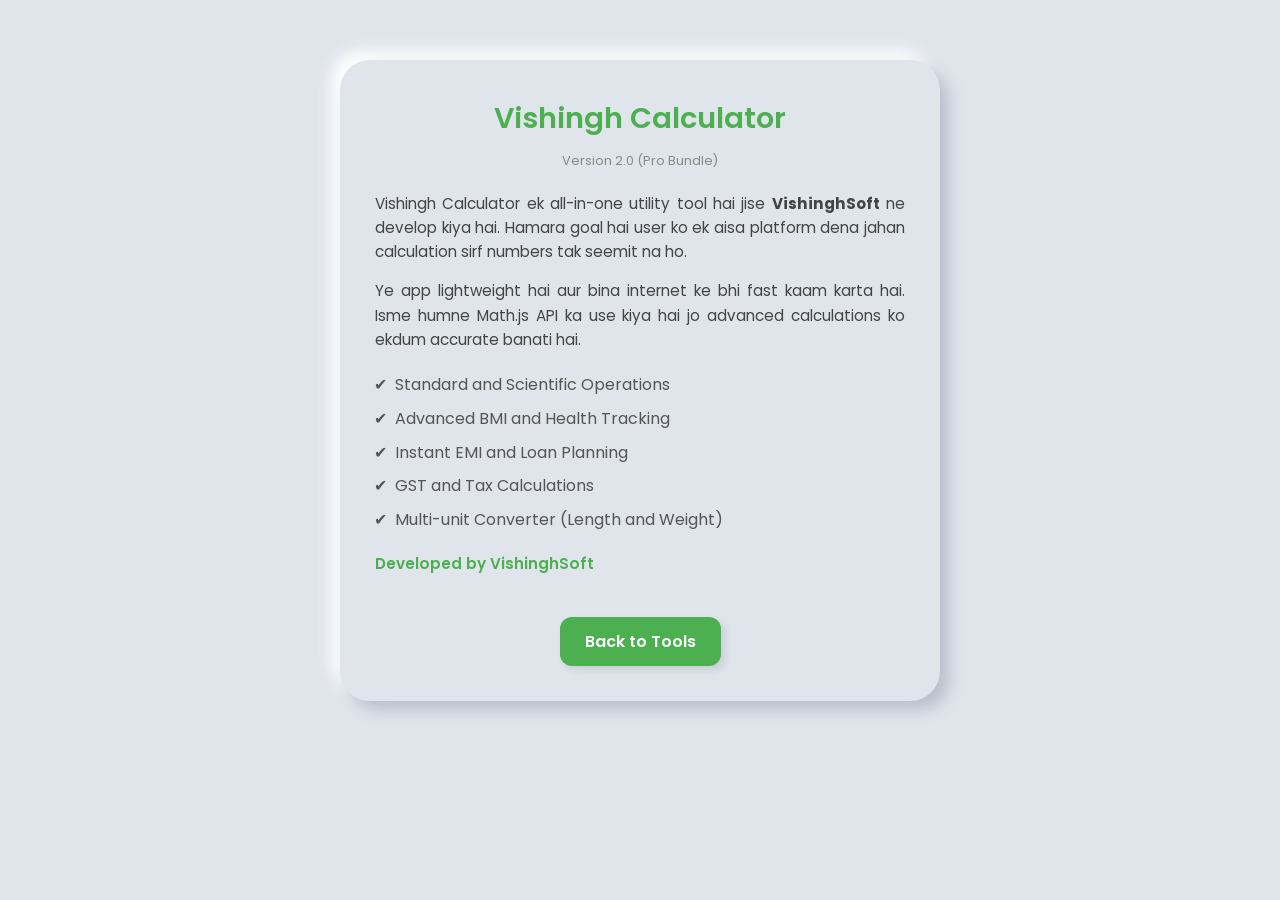
<file: about.html>
<!DOCTYPE html>
<html lang="en">
<head>
    <meta charset="UTF-8">
    <meta name="viewport" content="width=device-width, initial-scale=1.0">
    <title>About - Vishingh Calculator</title>
    <link href="https://fonts.googleapis.com/css2?family=Poppins:wght@400;600&display=swap" rel="stylesheet">
    <style>
        * { margin: 0; padding: 0; box-sizing: border-box; }
        body { font-family: 'Poppins', sans-serif; background: #e0e5ec; color: #444; padding: 20px; line-height: 1.6; }
        
        .about-card { 
            background: #e0e5ec; 
            padding: 35px; 
            border-radius: 30px; 
            box-shadow: 9px 9px 16px #babecc, -9px -9px 16px #ffffff; 
            max-width: 600px; 
            margin: 40px auto; 
            text-align: center;
        }

        .brand-name { color: #4caf50; font-size: 1.8rem; font-weight: 600; margin-bottom: 10px; }
        .version { font-size: 0.8rem; color: #888; margin-bottom: 20px; }
        
        p { margin-bottom: 15px; font-size: 0.95rem; text-align: justify; }

        .features { text-align: left; margin: 20px 0; padding-left: 20px; }
        .features li { margin-bottom: 8px; list-style-type: '✔  '; color: #555; }

        .back-btn { 
            display: inline-block; 
            margin-top: 25px; 
            padding: 12px 25px; 
            background: #4caf50; 
            color: white; 
            text-decoration: none; 
            border-radius: 12px; 
            font-weight: 600;
            box-shadow: 4px 4px 8px rgba(0,0,0,0.1);
            transition: 0.3s;
        }
        .back-btn:hover { background: #45a049; transform: translateY(-2px); }
    </style>
</head>
<body>

    <div class="about-card">
        <div class="brand-name">Vishingh Calculator</div>
        <div class="version">Version 2.0 (Pro Bundle)</div>
        
        <p>
            Vishingh Calculator ek all-in-one utility tool hai jise <strong>VishinghSoft</strong> ne develop kiya hai. Hamara goal hai user ko ek aisa platform dena jahan calculation sirf numbers tak seemit na ho.
        </p>

        <p>
            Ye app lightweight hai aur bina internet ke bhi fast kaam karta hai. Isme humne Math.js API ka use kiya hai jo advanced calculations ko ekdum accurate banati hai.
        </p>

        <ul class="features">
            <li>Standard and Scientific Operations</li>
            <li>Advanced BMI and Health Tracking</li>
            <li>Instant EMI and Loan Planning</li>
            <li>GST and Tax Calculations</li>
            <li>Multi-unit Converter (Length and Weight)</li>
        </ul>

        <p style="font-weight: 600; color: #4caf50;">Developed by VishinghSoft</p>

        <a href="index.html" class="back-btn">Back to Tools</a>
    </div>

</body>
</html>
</file>
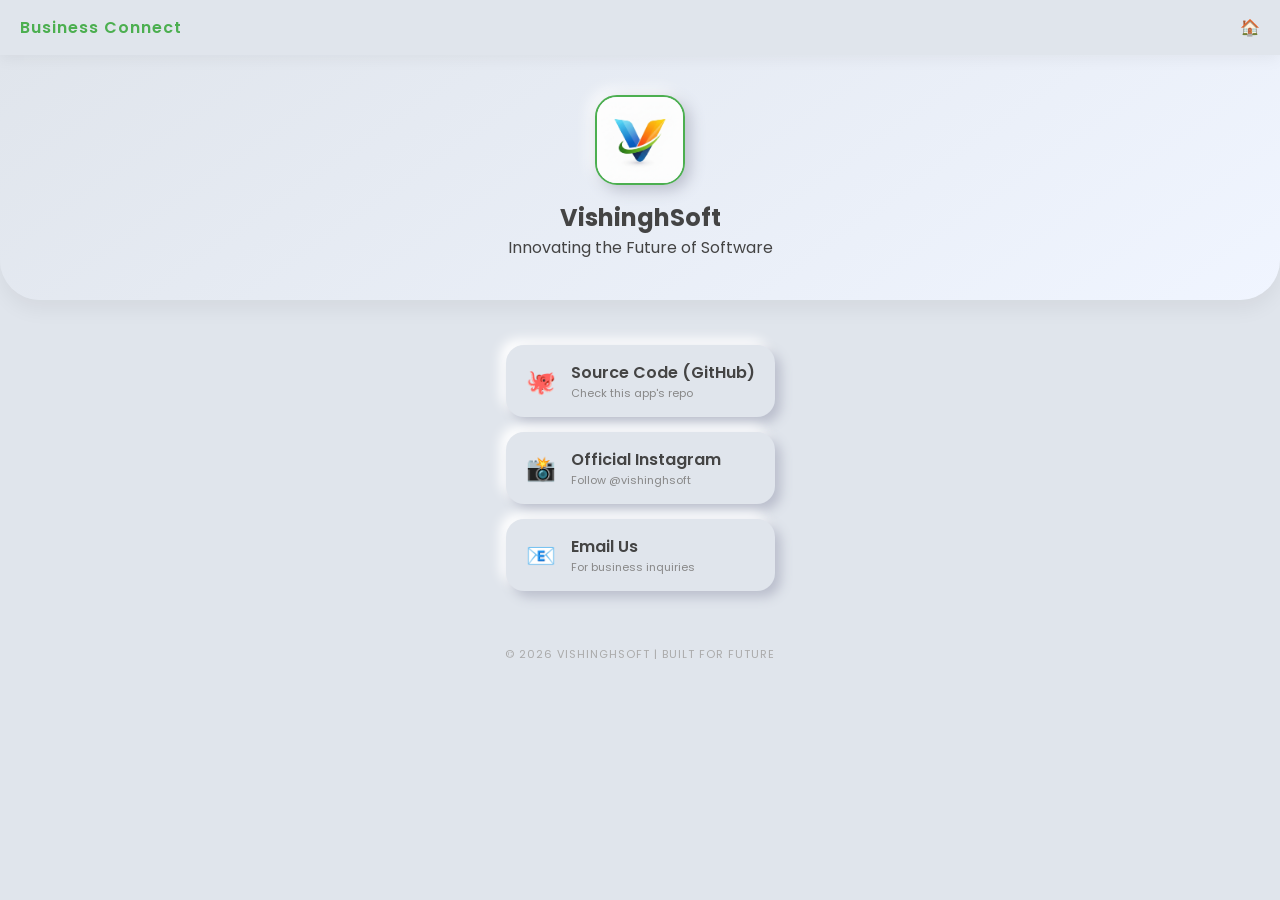
<file: connect.html>
<!DOCTYPE html>
<html lang="en">
<head>
    <meta charset="UTF-8">
    <meta name="viewport" content="width=device-width, initial-scale=1.0">
    <title>Connect - VishinghSoft</title>
    <link href="https://fonts.googleapis.com/css2?family=Poppins:wght@400;600&display=swap" rel="stylesheet">
    <link rel="stylesheet" href="style.css">
    <style>
        .connect-header {
            text-align: center;
            padding: 40px 20px;
            background: linear-gradient(145deg, var(--bg-color), #f0f5ff);
            border-radius: 0 0 40px 40px;
            box-shadow: 0 10px 20px rgba(0,0,0,0.05);
        }
        .v-logo-img {
            width: 90px;
            height: 90px;
            border-radius: 22px;
            margin: 0 auto 15px;
            display: block;
            box-shadow: 5px 5px 15px var(--shadow-dark), -5px -5px 15px var(--shadow-light);
            object-fit: cover;
            border: 2px solid var(--accent-color);
        }
        .social-grid {
            display: grid;
            grid-template-columns: 1fr;
            gap: 15px;
            padding: 25px;
        }
        .social-link-btn {
            display: flex;
            align-items: center;
            padding: 15px 20px;
            background: var(--bg-color);
            border-radius: 18px;
            text-decoration: none;
            color: var(--text-color);
            font-weight: 600;
            box-shadow: 6px 6px 12px var(--shadow-dark), -6px -6px 12px var(--shadow-light);
            transition: 0.3s;
        }
        .social-link-btn:active {
            box-shadow: inset 4px 4px 8px var(--shadow-dark), inset -4px -4px 8px var(--shadow-light);
            transform: translateY(2px);
        }
        .icon-box { margin-right: 15px; font-size: 24px; }
        .tagline { font-size: 11px; color: #888; font-weight: 400; }
        .footer-text { text-align: center; font-size: 11px; margin-top: 30px; color: #aaa; letter-spacing: 1px; }
    </style>
</head>
<body>

    <div class="top-bar">
        <span class="app-title">Business Connect</span>
        <span class="theme-btn" onclick="location.href='index.html'">🏠</span>
    </div>

    <div class="connect-header">
        <img src="vs.png" alt="VishinghSoft Logo" class="v-logo-img">
        <h2>VishinghSoft</h2>
        <p>Innovating the Future of Software</p>
    </div>

    <div class="container">
        <div class="social-grid">
            <a href="https://github.com/vishinghsoft/Vishingh-Calculator-All-In-One-Calculator-" target="_blank" class="social-link-btn">
                <span class="icon-box">🐙</span>
                <div>
                    <div>Source Code (GitHub)</div>
                    <div class="tagline">Check this app's repo</div>
                </div>
            </a>

            <a href="https://instagram.com/vishinghsoft" target="_blank" class="social-link-btn">
                <span class="icon-box">📸</span>
                <div>
                    <div>Official Instagram</div>
                    <div class="tagline">Follow @vishinghsoft</div>
                </div>
            </a>

            <a href="mailto:contact.vishinghsoft@gmail.com" class="social-link-btn">
                <span class="icon-box">📧</span>
                <div>
                    <div>Email Us</div>
                    <div class="tagline">For business inquiries</div>
                </div>
            </a>
        </div>
        
        <p class="footer-text">
            © 2026 VISHINGHSOFT | BUILT FOR FUTURE
        </p>
    </div>

</body>
</html>
</file>
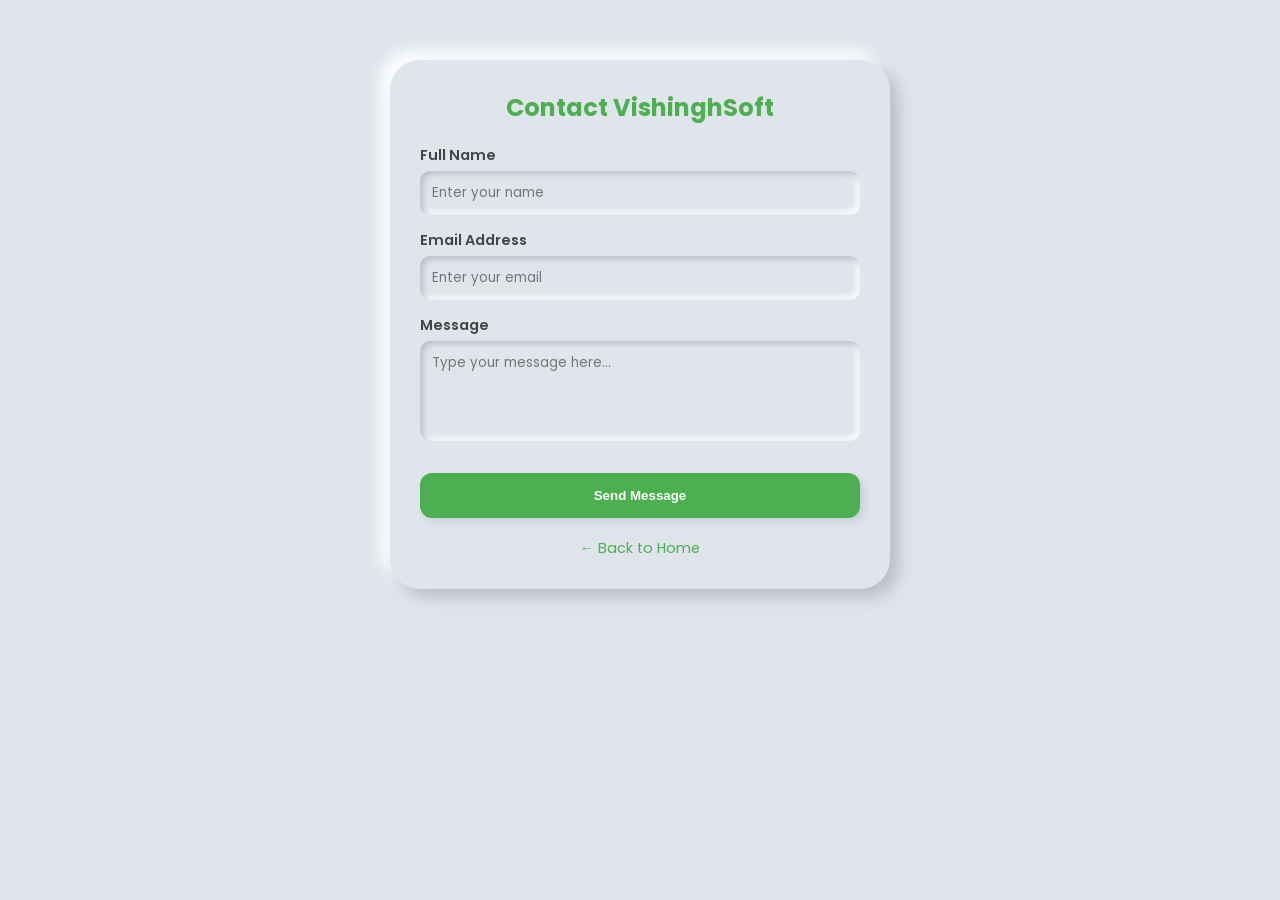
<file: contact.html>
<!DOCTYPE html>
<html lang="en">
<head>
    <meta charset="UTF-8">
    <meta name="viewport" content="width=device-width, initial-scale=1.0">
    <title>Contact Us - VishinghSoft</title>
    <link href="https://fonts.googleapis.com/css2?family=Poppins:wght@400;600&display=swap" rel="stylesheet">
    <style>
        * { margin: 0; padding: 0; box-sizing: border-box; }
        body { font-family: 'Poppins', sans-serif; background: #e0e5ec; color: #444; padding: 20px; }
        
        .contact-card { 
            background: #e0e5ec; 
            padding: 30px; 
            border-radius: 30px; 
            box-shadow: 9px 9px 16px #babecc, -9px -9px 16px #ffffff; 
            max-width: 500px; 
            margin: 40px auto; 
        }

        h2 { color: #4caf50; text-align: center; margin-bottom: 20px; }
        
        .form-group { margin-bottom: 15px; }
        label { display: block; margin-bottom: 5px; font-size: 0.9rem; font-weight: 600; }
        
        input, textarea {
            width: 100%;
            padding: 12px;
            border: none;
            outline: none;
            border-radius: 10px;
            background: #e0e5ec;
            box-shadow: inset 3px 3px 6px #babecc, inset -3px -3px 6px #ffffff;
            font-family: inherit;
        }

        textarea { height: 100px; resize: none; }

        .submit-btn {
            width: 100%;
            padding: 15px;
            margin-top: 10px;
            border: none;
            border-radius: 12px;
            background: #4caf50;
            color: white;
            font-weight: 600;
            cursor: pointer;
            box-shadow: 4px 4px 8px rgba(0,0,0,0.1);
            transition: 0.3s;
        }

        .submit-btn:hover { background: #45a049; transform: translateY(-2px); }
        .back-link { display: block; text-align: center; margin-top: 20px; color: #4caf50; text-decoration: none; font-size: 0.9rem; }
    </style>
</head>
<body>

    <div class="contact-card">
        <h2>Contact VishinghSoft</h2>
        
        <form action="https://formsubmit.co/contact.vishinghsoft@gmail.com" method="POST">
            
            <input type="hidden" name="_captcha" value="false">
            

            <div class="form-group">
                <label>Full Name</label>
                <input type="text" name="name" placeholder="Enter your name" required>
            </div>

            <div class="form-group">
                <label>Email Address</label>
                <input type="email" name="email" placeholder="Enter your email" required>
            </div>

            <div class="form-group">
                <label>Message</label>
                <textarea name="message" placeholder="Type your message here..." required></textarea>
            </div>

            <button type="submit" class="submit-btn">Send Message</button>
        </form>

        <a href="index.html" class="back-link">← Back to Home</a>
    </div>

</body>
</html>
</file>
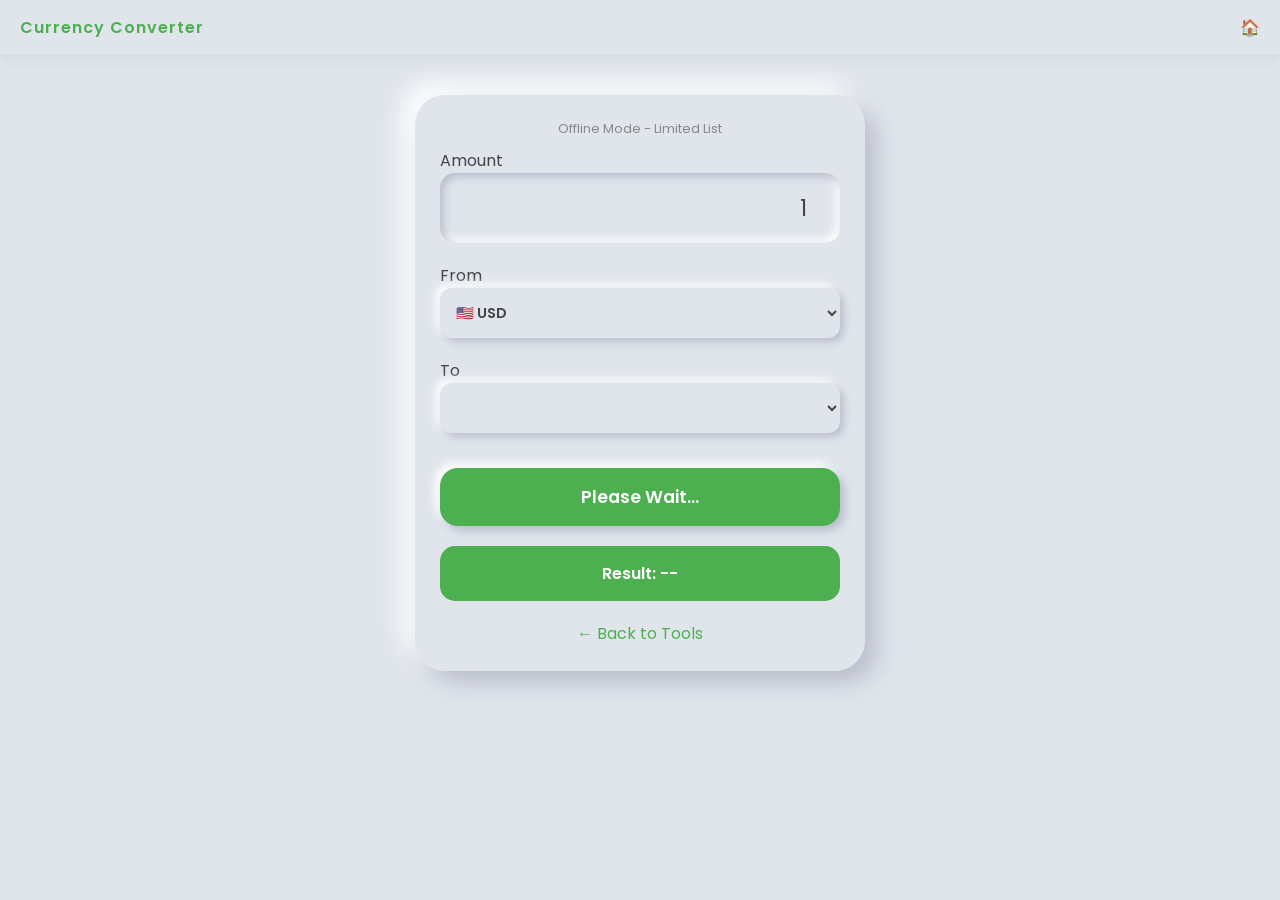
<file: currency.html>
<!DOCTYPE html>
<html lang="en">
<head>
    <meta charset="UTF-8">
    <meta name="viewport" content="width=device-width, initial-scale=1.0">
    <title>Global Currency - VishinghSoft</title>
    <link href="https://fonts.googleapis.com/css2?family=Poppins:wght@400;600&display=swap" rel="stylesheet">
    <link rel="stylesheet" href="style.css">
    <style>
        .currency-card {
            background: var(--bg-color); padding: 25px; border-radius: 30px;
            box-shadow: 12px 12px 24px var(--shadow-dark), -12px -12px 24px var(--shadow-light);
            max-width: 450px; margin: 20px auto;
        }
        select { font-size: 0.9rem !important; height: 50px; }
        .rate-info { font-size: 0.85rem; text-align: center; margin-top: 15px; color: var(--accent-color); font-weight: 600; }
        .loading-msg { text-align: center; font-size: 0.8rem; color: #888; margin-bottom: 10px; }
    </style>
</head>
<body>

    <div class="top-bar">
        <span class="app-title">Currency Converter</span>
        <span class="theme-btn" onclick="location.href='index.html'">🏠</span>
    </div>

    <div class="container">
        <div class="currency-card">
            <div id="status" class="loading-msg">Loading global currencies...</div>
            
            <label>Amount</label>
            <input type="number" id="amount" value="1" placeholder="Enter amount">

            <label>From</label>
            <select id="fromCurrency" class="unit-select"></select>

            <label>To</label>
            <select id="toCurrency" class="unit-select"></select>

            <button class="action-btn" id="convertBtn" onclick="convertCurrency()" disabled>Please Wait...</button>

            <div id="result" class="result-box">Result: --</div>
            <p id="rateText" class="rate-info"></p>
            
            <a href="index.html" style="display:block; text-align:center; margin-top:20px; color:var(--accent-color); text-decoration:none;">← Back to Tools</a>
        </div>
    </div>

    <script>
        const fromSelect = document.getElementById('fromCurrency');
        const toSelect = document.getElementById('toCurrency');
        const status = document.getElementById('status');
        const convertBtn = document.getElementById('convertBtn');

        // Flag mapping logic (Standard Country Codes)
        const countryCodes = {
            "AED": "AE", "AFN": "AF", "ALL": "AL", "AMD": "AM", "ANG": "AN", "AOA": "AO", "ARS": "AR", "AUD": "AU", "AWG": "AW", "AZN": "AZ", "BAM": "BA", "BBD": "BB", "BDT": "BD", "BGN": "BG", "BHD": "BH", "BIF": "BI", "BMD": "BM", "BND": "BN", "BOB": "BO", "BRL": "BR", "BSD": "BS", "BTC": "BTC", "BTN": "BT", "BWP": "BW", "BYN": "BY", "BZD": "BZ", "CAD": "CA", "CDF": "CD", "CHF": "CH", "CLF": "CL", "CLP": "CL", "CNH": "CN", "CNY": "CN", "COP": "CO", "CRC": "CR", "CUC": "CU", "CUP": "CU", "CVE": "CV", "CZK": "CZ", "DJF": "DJ", "DKK": "DK", "DOP": "DO", "DZD": "DZ", "EGP": "EG", "ERN": "ER", "ETB": "ET", "EUR": "EU", "FJD": "FJ", "FKP": "FK", "GBP": "GB", "GEL": "GE", "GGP": "GG", "GHS": "GH", "GIP": "GI", "GMD": "GM", "GNF": "GN", "GTQ": "GT", "GYD": "GY", "HKD": "HK", "HNL": "HN", "HRK": "HR", "HTG": "HT", "HUF": "HU", "IDR": "ID", "ILS": "IL", "IMP": "IM", "INR": "IN", "IQD": "IQ", "IRR": "IR", "ISK": "IS", "JEP": "JE", "JMD": "JM", "JOD": "JO", "JPY": "JP", "KES": "KE", "KGS": "KG", "KHR": "KH", "KMF": "KM", "KPW": "KP", "KRW": "KR", "KWD": "KW", "KYD": "KY", "KZT": "KZ", "LAK": "LA", "LBP": "LB", "LKR": "LK", "LRD": "LR", "LSL": "LS", "LYD": "LY", "MAD": "MA", "MDL": "MD", "MGA": "MG", "MKD": "MK", "MMK": "MM", "MNT": "MN", "MOP": "MO", "MRU": "MR", "MUR": "MU", "MVR": "MV", "MWK": "MW", "MXN": "MX", "MYR": "MY", "MZN": "MZ", "NAD": "NA", "NGN": "NG", "NIO": "NI", "NOK": "NO", "NPR": "NP", "NZD": "NZ", "OMR": "OM", "PAB": "PA", "PEN": "PE", "PGK": "PG", "PHP": "PH", "PKR": "PK", "PLN": "PL", "PYG": "PY", "QAR": "QA", "RON": "RO", "RSD": "RS", "RUB": "RU", "RWF": "RW", "SAR": "SA", "SBD": "SB", "SCR": "SC", "SDG": "SD", "SEK": "SE", "SGD": "SG", "SHP": "SH", "SLL": "SL", "SOS": "SO", "SRD": "SR", "SSP": "SS", "STD": "ST", "STN": "ST", "SVC": "SV", "SYP": "SY", "SZL": "SZ", "THB": "TH", "TJS": "TJ", "TMT": "TM", "TND": "TN", "TOP": "TO", "TRY": "TR", "TTD": "TT", "TWD": "TW", "TZS": "TZ", "UAH": "UA", "UGX": "UG", "USD": "US", "UYU": "UY", "UZS": "UZ", "VEF": "VE", "VES": "VE", "VND": "VN", "VUV": "VU", "WST": "WS", "XAF": "CF", "XAG": "XAG", "XAU": "XAU", "XCD": "XC", "XDR": "XD", "XOF": "BE", "XPD": "XPD", "XPF": "XP", "XPT": "XPT", "YER": "YE", "ZAR": "ZA", "ZMW": "ZM", "ZWL": "ZW"
        };

        // Flag convert function
        function getFlagEmoji(countryCode) {
            if (countryCode.length !== 2) return "🏳️";
            return countryCode.toUpperCase().replace(/./g, char => 
                String.fromCodePoint(char.charCodeAt(0) + 127397)
            );
        }

        async function init() {
            try {
                // Fetch latest codes from API
                const res = await fetch("https://api.exchangerate-api.com/v4/latest/USD");
                const data = await res.json();
                const codes = Object.keys(data.rates);

                let options = "";
                codes.forEach(code => {
                    const country = countryCodes[code] || "UN";
                    const flag = getFlagEmoji(country);
                    options += `<option value="${code}">${flag} ${code}</option>`;
                });

                fromSelect.innerHTML = options;
                toSelect.innerHTML = options;

                fromSelect.value = "USD";
                toSelect.value = "INR";
                
                status.innerText = "All Countries Loaded ✅";
                convertBtn.disabled = false;
                convertBtn.innerText = "Convert Now";
            } catch (err) {
                status.innerText = "Offline Mode - Limited List";
                // Fallback
                fromSelect.innerHTML = `<option value="USD">🇺🇸 USD</option><option value="INR">🇮🇳 INR</option>`;
            }
        }

        async function convertCurrency() {
            const amtValue = parseFloat(document.getElementById('amount').value);
            const from = fromSelect.value;
            const to = toSelect.value;
            const resBox = document.getElementById('result');
            const rateTxt = document.getElementById('rateText');

            if(isNaN(amtValue) || amtValue <= 0) return;

            resBox.innerText = "Calculating...";

            try {
                const response = await fetch(`https://api.exchangerate-api.com/v4/latest/${from}`);
                const data = await response.json();
                const rate = data.rates[to];
                const total = (amtValue * rate).toFixed(2);

                resBox.innerText = `${amtValue} ${from} = ${total} ${to}`;
                rateTxt.innerText = `1 ${from} = ${rate.toFixed(4)} ${to}`;
            } catch (err) {
                resBox.innerText = "Check Connection!";
            }
        }

        window.onload = init;
    </script>
</body>
</html>
</file>
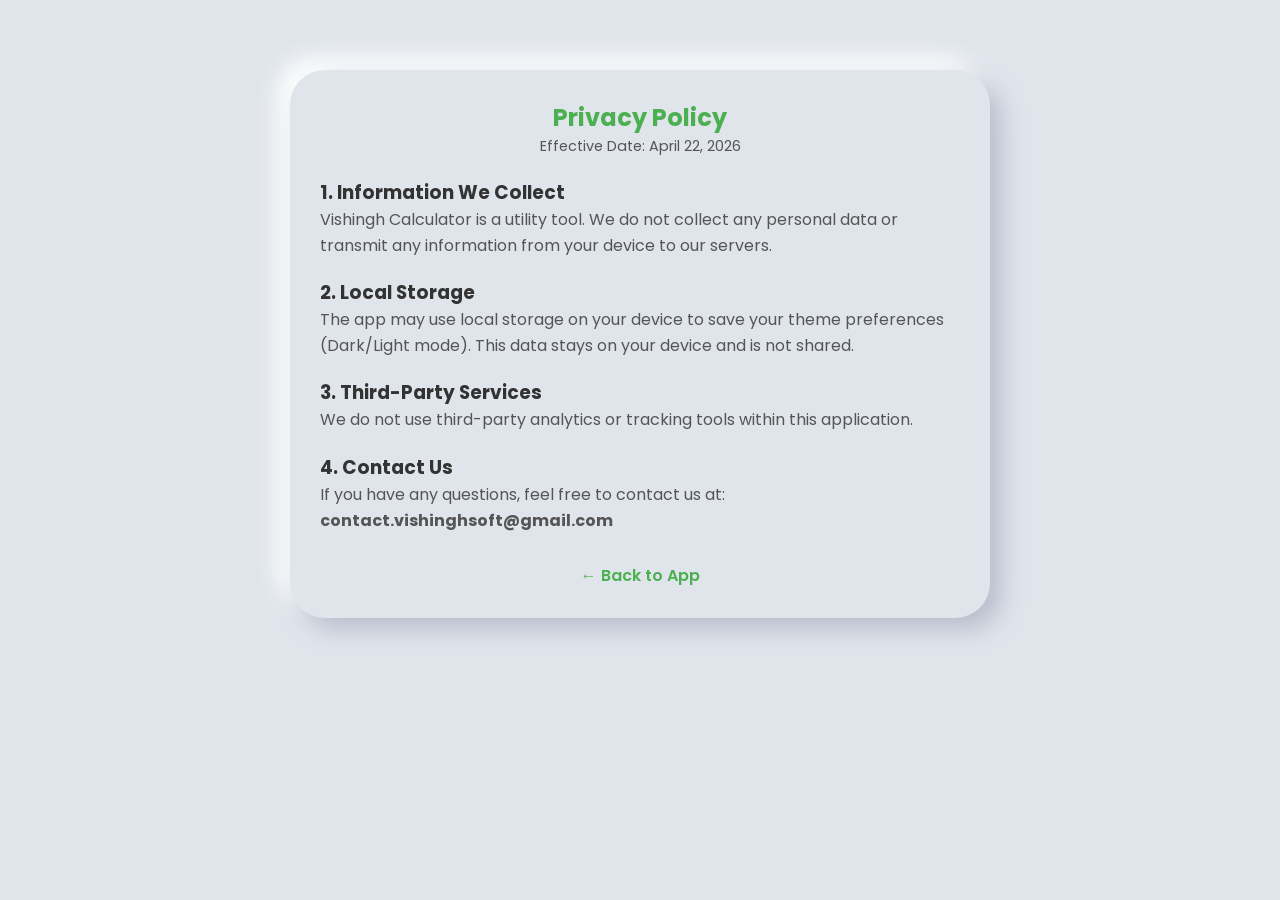
<file: privacy-policy.html>
<!DOCTYPE html>
<html lang="en">
<head>
    <meta charset="UTF-8">
    <meta name="viewport" content="width=device-width, initial-scale=1.0">
    <title>Privacy Policy - VishinghSoft</title>
    <link href="https://fonts.googleapis.com/css2?family=Poppins:wght@400;600&display=swap" rel="stylesheet">
    <link rel="stylesheet" href="style.css">
    <style>
        .policy-card { max-width: 700px; margin: 50px auto; padding: 30px; text-align: left; }
        h3 { margin-top: 20px; color: #333; }
        p { margin-bottom: 10px; color: #555; line-height: 1.6; }
    </style>
</head>
<body>
    <div class="container">
        <div class="card policy-card">
            <h2 style="text-align: center; color: #4caf50;">Privacy Policy</h2>
            <p style="text-align: center; font-size: 0.9rem;">Effective Date: April 22, 2026</p>

            <h3>1. Information We Collect</h3>
            <p>Vishingh Calculator is a utility tool. We do not collect any personal data or transmit any information from your device to our servers.</p>

            <h3>2. Local Storage</h3>
            <p>The app may use local storage on your device to save your theme preferences (Dark/Light mode). This data stays on your device and is not shared.</p>

            <h3>3. Third-Party Services</h3>
            <p>We do not use third-party analytics or tracking tools within this application.</p>

            <h3>4. Contact Us</h3>
            <p>If you have any questions, feel free to contact us at: <strong>contact.vishinghsoft@gmail.com</strong></p>

            <div style="text-align: center; margin-top: 30px;">
                <a href="index.html" style="text-decoration: none; color: #4caf50; font-weight: 600;">← Back to App</a>
            </div>
        </div>
    </div>
</body>
</html>
</file>
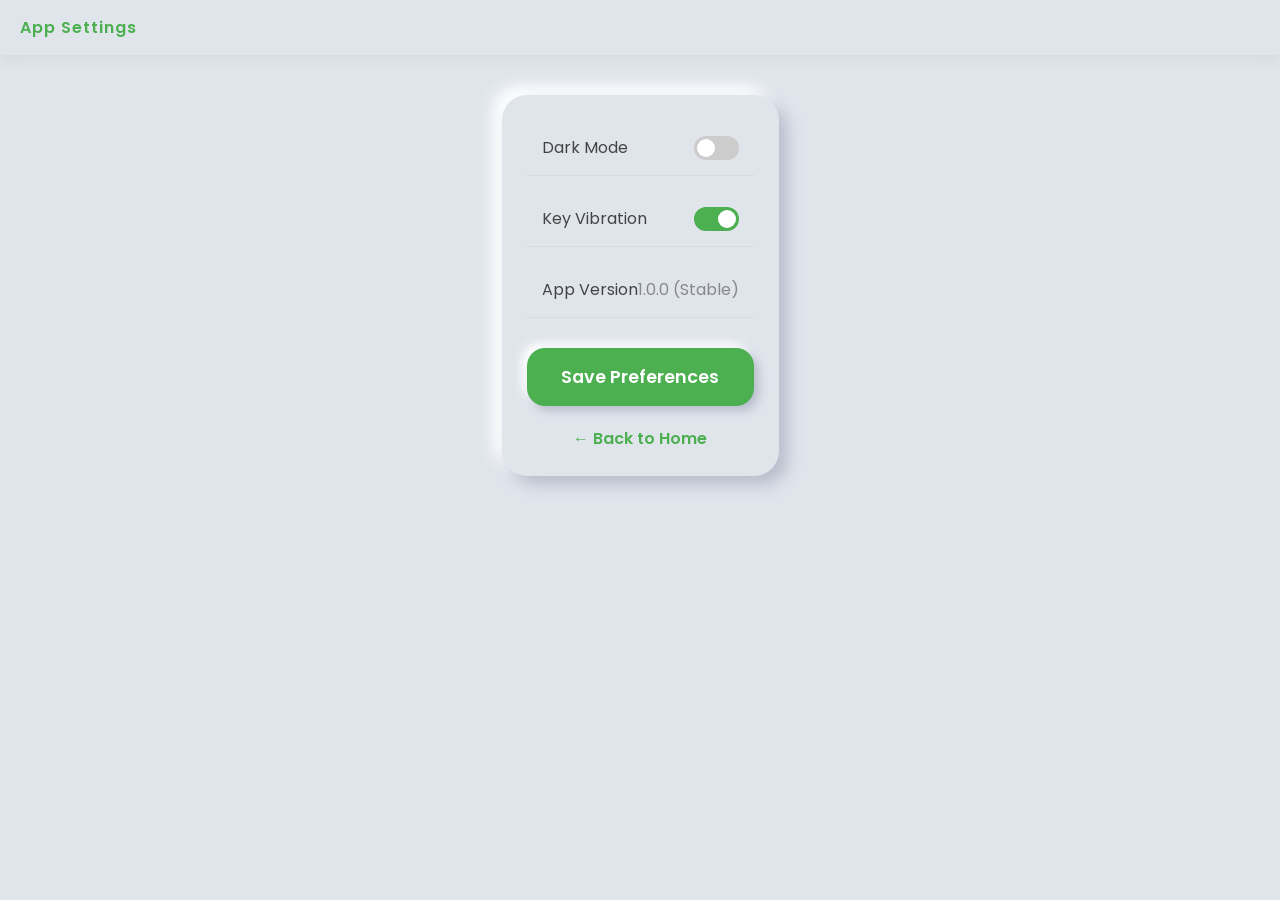
<file: settings.html>
<!DOCTYPE html>
<html lang="en">
<head>
    <meta charset="UTF-8">
    <meta name="viewport" content="width=device-width, initial-scale=1.0">
    <title>Settings - Vishingh Pro</title>
    <link href="https://fonts.googleapis.com/css2?family=Poppins:wght@400;600&display=swap" rel="stylesheet">
    <link rel="stylesheet" href="style.css">
    <style>
        .settings-card { 
            background: #e0e5ec; padding: 25px; border-radius: 25px; 
            box-shadow: 9px 9px 16px #babecc, -9px -9px 16px #ffffff;
            max-width: 500px; margin: 20px auto;
        }
        .setting-item {
            display: flex; justify-content: space-between; align-items: center;
            padding: 15px; margin-bottom: 15px; border-bottom: 1px solid rgba(0,0,0,0.05);
        }
        .toggle-switch {
            position: relative; display: inline-block; width: 45px; height: 24px;
        }
        .toggle-switch input { opacity: 0; width: 0; height: 0; }
        .slider {
            position: absolute; cursor: pointer; top: 0; left: 0; right: 0; bottom: 0;
            background-color: #ccc; transition: .4s; border-radius: 34px;
        }
        .slider:before {
            position: absolute; content: ""; height: 18px; width: 18px; left: 3px; bottom: 3px;
            background-color: white; transition: .4s; border-radius: 50%;
        }
        input:checked + .slider { background-color: #4caf50; }
        input:checked + .slider:before { transform: translateX(21px); }
        
        .back-home { display: block; text-align: center; margin-top: 20px; color: #4caf50; text-decoration: none; font-weight: 600; }
    </style>
</head>
<body>

    <div class="top-bar">
        <span class="app-title">App Settings</span>
    </div>

    <div class="container">
        <div class="settings-card">
            <div class="setting-item">
                <span>Dark Mode</span>
                <label class="toggle-switch">
                    <input type="checkbox" id="dark-toggle" onclick="toggleTheme()">
                    <span class="slider"></span>
                </label>
            </div>

            <div class="setting-item">
                <span>Key Vibration</span>
                <label class="toggle-switch">
                    <input type="checkbox" id="vibrate-toggle" checked>
                    <span class="slider"></span>
                </label>
            </div>

            <div class="setting-item">
                <span>App Version</span>
                <span style="color: #888;">1.0.0 (Stable)</span>
            </div>

            <button class="action-btn" onclick="saveSettings()">Save Preferences</button>
            <a href="index.html" class="back-home">← Back to Home</a>
        </div>
    </div>

    <script src="main.js"></script>
</body>
</html>
</file>
<file: style.css>
/* --- VishinghSoft Premium UI (Fixed Sidebar & Scroll) --- */
:root {
    --bg-color: #e0e5ec;
    --text-color: #444;
    --accent-color: #4caf50;
    --shadow-light: #ffffff;
    --shadow-dark: #babecc;
    --btn-hover: #45a049;
}

body.dark {
    --bg-color: #1a1a1a;
    --text-color: #f0f0f0;
    --shadow-light: #262626;
    --shadow-dark: #0d0d0d;
}

* {
    margin: 0;
    padding: 0;
    box-sizing: border-box;
    font-family: 'Poppins', sans-serif;
    -webkit-tap-highlight-color: transparent;
}

body {
    background: var(--bg-color);
    color: var(--text-color);
    transition: background 0.4s ease, color 0.4s ease;
    overflow-x: hidden;
}

/* --- Top Bar --- */
.top-bar {
    display: flex;
    justify-content: space-between;
    align-items: center;
    padding: 15px 20px;
    background: var(--bg-color);
    position: sticky;
    top: 0;
    z-index: 1000;
    box-shadow: 0 4px 15px rgba(0,0,0,0.05);
}

.app-title {
    font-weight: 600;
    color: var(--accent-color);
    letter-spacing: 1px;
}

/* --- FIXED SIDEBAR (Scroll Logic Added) --- */
.sidebar {
    position: fixed;
    left: -290px;
    top: 0;
    width: 280px;
    height: 100vh; /* Puri screen height */
    background: var(--bg-color);
    transition: 0.4s cubic-bezier(0.175, 0.885, 0.32, 1.275);
    z-index: 1100;
    padding: 20px;
    
    /* Scroll fix yahan hai */
    overflow-y: auto; 
    display: flex;
    flex-direction: column;
}

.sidebar.active {
    left: 0;
    box-shadow: 10px 0 30px rgba(0,0,0,0.1);
}

.sidebar-header {
    text-align: center;
    margin-bottom: 20px;
    flex-shrink: 0; /* Header apni jagah fix rahega */
}

.sidebar-logo {
    width: 60px;
    height: 60px;
    border-radius: 15px;
    box-shadow: 4px 4px 10px var(--shadow-dark), -4px -4px 10px var(--shadow-light);
}

.menu-list {
    list-style: none;
    padding-bottom: 40px; /* Niche ke buttons ke liye gap */
}

.menu-list li {
    padding: 14px 18px;
    margin-bottom: 15px;
    cursor: pointer;
    border-radius: 15px;
    background: var(--bg-color);
    box-shadow: 5px 5px 10px var(--shadow-dark), -5px -5px 10px var(--shadow-light);
    font-weight: 600;
    font-size: 0.9rem;
    transition: 0.3s;
    display: flex;
    align-items: center;
    gap: 12px;
}

.menu-list li:active {
    box-shadow: inset 3px 3px 6px var(--shadow-dark), inset -3px -3px 6px var(--shadow-light);
    color: var(--accent-color);
}

.divider {
    border: 0;
    height: 1px;
    background: rgba(0,0,0,0.05);
    margin: 15px 0;
}

/* Scrollbar Style (Modern Look) */
.sidebar::-webkit-scrollbar {
    width: 4px;
}
.sidebar::-webkit-scrollbar-thumb {
    background: var(--shadow-dark);
    border-radius: 10px;
}

/* --- Main Content --- */
.container {
    padding: 20px;
    display: flex;
    flex-direction: column;
    align-items: center;
}

.tool-section {
    display: none;
    width: 100%;
    max-width: 400px;
}

.tool-section.active {
    display: block;
    animation: slideUp 0.4s ease;
}

@keyframes slideUp {
    from { opacity: 0; transform: translateY(15px); }
    to { opacity: 1; transform: translateY(0); }
}

.calculator, .card {
    padding: 25px;
    border-radius: 35px;
    background: var(--bg-color);
    box-shadow: 12px 12px 24px var(--shadow-dark), -12px -12px 24px var(--shadow-light);
}

/* --- Input --- */
input {
    width: 100%;
    padding: 18px;
    margin-bottom: 20px;
    border: none;
    outline: none;
    border-radius: 15px;
    background: var(--bg-color);
    box-shadow: inset 4px 4px 8px var(--shadow-dark), inset -4px -4px 8px var(--shadow-light);
    text-align: right;
    font-size: 1.4rem;
    color: var(--text-color);
}

/* --- Buttons Grid --- */
.buttons {
    display: grid;
    grid-template-columns: repeat(4, 1fr);
    gap: 12px;
}

button {
    padding: 16px;
    border: none;
    border-radius: 18px;
    background: var(--bg-color);
    box-shadow: 5px 5px 10px var(--shadow-dark), -5px -5px 10px var(--shadow-light);
    font-weight: 600;
    font-size: 1.1rem;
    color: var(--text-color);
    cursor: pointer;
    transition: 0.2s;
}

button:active {
    box-shadow: inset 3px 3px 6px var(--shadow-dark), inset -3px -3px 6px var(--shadow-light);
    transform: scale(0.95);
}

.btn-op { color: var(--accent-color); }
.btn-equal { background: var(--accent-color) !important; color: white !important; }
.action-btn { width: 100%; margin-top: 15px; background: var(--accent-color) !important; color: white !important; }

.result-box {
    margin-top: 20px;
    padding: 15px;
    background: var(--accent-color);
    color: white;
    border-radius: 15px;
    text-align: center;
    font-weight: 600;
}

.unit-select {
    width: 100%;
    padding: 12px;
    margin-bottom: 20px;
    border-radius: 12px;
    border: none;
    background: var(--bg-color);
    box-shadow: 4px 4px 8px var(--shadow-dark), -4px -4px 8px var(--shadow-light);
    color: var(--text-color);
    font-weight: 600;
}

/* --- Overlay Blur --- */
.overlay {
    position: fixed;
    top: 0;
    left: 0;
    width: 100%;
    height: 100%;
    background: rgba(0,0,0,0.2);
    backdrop-filter: blur(5px);
    display: none;
    z-index: 1050;
}

.overlay.active { display: block; }
</file>
